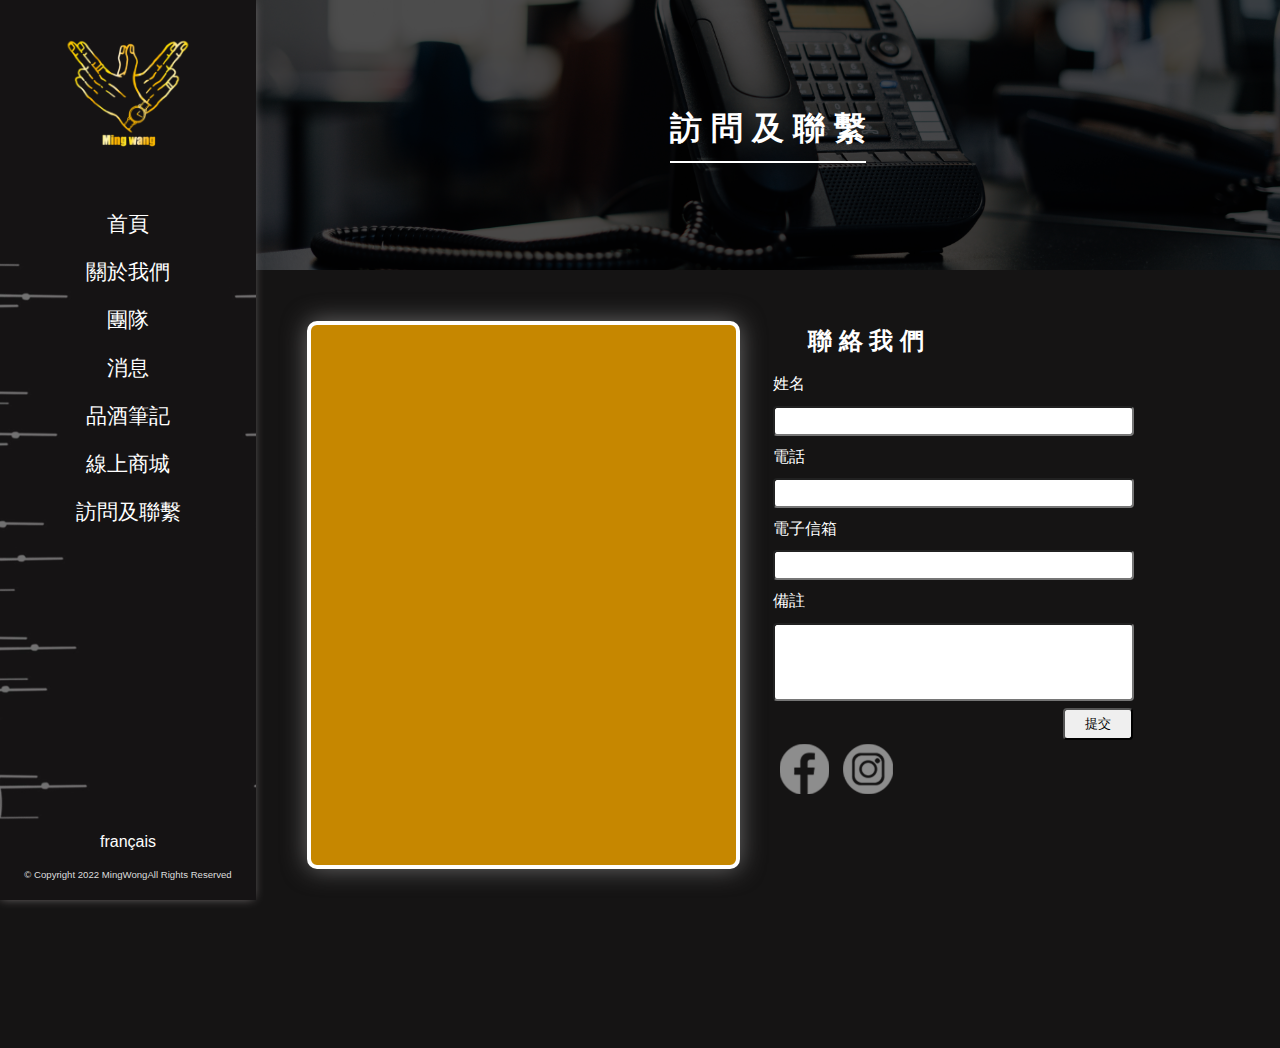
<file: contact.html>
<!DOCTYPE html>
<html lang="zh-hant-tw">
<head>
 <meta charset="UTF-8">
 <meta name="viewport" content="width=device-width,intial-scale=1.0">
 <meta name="keywords" content="">
 <meta name="description" content="">
 <meta name="author" content="">
 <meta name="copyright" content="">
 <link rel="shortcut icon" href="favicon.ico" type="image/x-icon">
 <link rel="stylesheet" href="style.css">
 <title>Ming Wong</title>
</head>
<body>
    
    <div class="left">
        <header>
            <div class=logo>
                <h1>
                    <a href="index.html">
                        <img src="images/logo.png" alt="mingwong logo">
                    </a>
                </h1>
            </div>
    
            <nav class="left_main_nav">
                <ul>
                    <li><a href="index.html">首頁</a></li>
                    <li class="drop_target"><a href="about_us.html">關於我們</a>
                        <ul class="drop_down_menu">
                            <li><a href="about_us.html#philosophy"><img class="underline" src="./images/nav_underline.png" alt="">哲學</a></li>
                            <li><a href="about_us.html#ground"><img class="underline" src="./images/nav_underline.png" alt="">我們的風土</a></li>
                        </ul>
                    </li>
                    <li><a href="team.html">團隊</a></li>
                    <li><a href="news.html">消息</a></li>
                    <li><a href="notes.html">品酒筆記</a></li>
                    <li><a href="shop.html">線上商城</a></li>
                    <li><a href="contact.html">訪問及聯繫</a></li>
                </ul>
            </nav>
        </header>
        <footer>
            <nav>
                <ul>
                    <li>
                        <a href="#">français</a>
                    </li>
                </ul>
            </nav>
            <small>© Copyright 2022 MingWongAll Rights Reserved </small>
        </footer>
    </div>
    <main id="page_main">
        <section class="page_title contact_page_title_background">
            <h1 class="page_title_h1">訪 問 及 聯 繫</h1>
        </section>
        <section class="contact_media">
            <div id="map">
                <iframe src="https://www.google.com/maps/embed?pb=!1m18!1m12!1m3!1d81618.5250954751!2d120.2751106724743!3d23.47744175491792!2m3!1f0!2f0!3f0!3m2!1i1024!2i768!4f13.1!3m3!1m2!1s0x346e9750d334aab7%3A0x98e35a0a15e12a78!2zNjEy5ZiJ576p57ij5aSq5L-d5biC!5e0!3m2!1szh-TW!2stw!4v1658904623010!5m2!1szh-TW!2stw" width="600" height="450" style="border:0;" allowfullscreen="" loading="lazy" referrerpolicy="no-referrer-when-downgrade">
                 </iframe>

            </div>
            <div id="contact_form">
                <h2>聯 絡 我 們</h2>
                <label for="name" id="name_label">姓名</label>
                <input type="text" id="name">
                
                <label for="phone" id="phone_label">電話</label>
                <input type="text" id="phone">
                
                <label for="email" id="email_label">電子信箱</label>
                <input type="text" id="email">
                
                <label for="message" id="message_label">備註</label>
                <input type="text" id="message">

                <input type="button" value="提交" id="sub_button">

                <nav id="contact_social_media">
                    <a href="#">
                        <figure id="fb">
                            <img src="./images/facebook.png" alt="">
                        </figure>
                    </a>

                    <a href="https://www.instagram.com/wang.ming1214/">
                        <figure id="ig">
                            <img src="./images/instagram.png" alt="">
                        </figure>
                    </a>
                </nav>
            </div>
        </section>
    </main>
</body>
</html>
</file>
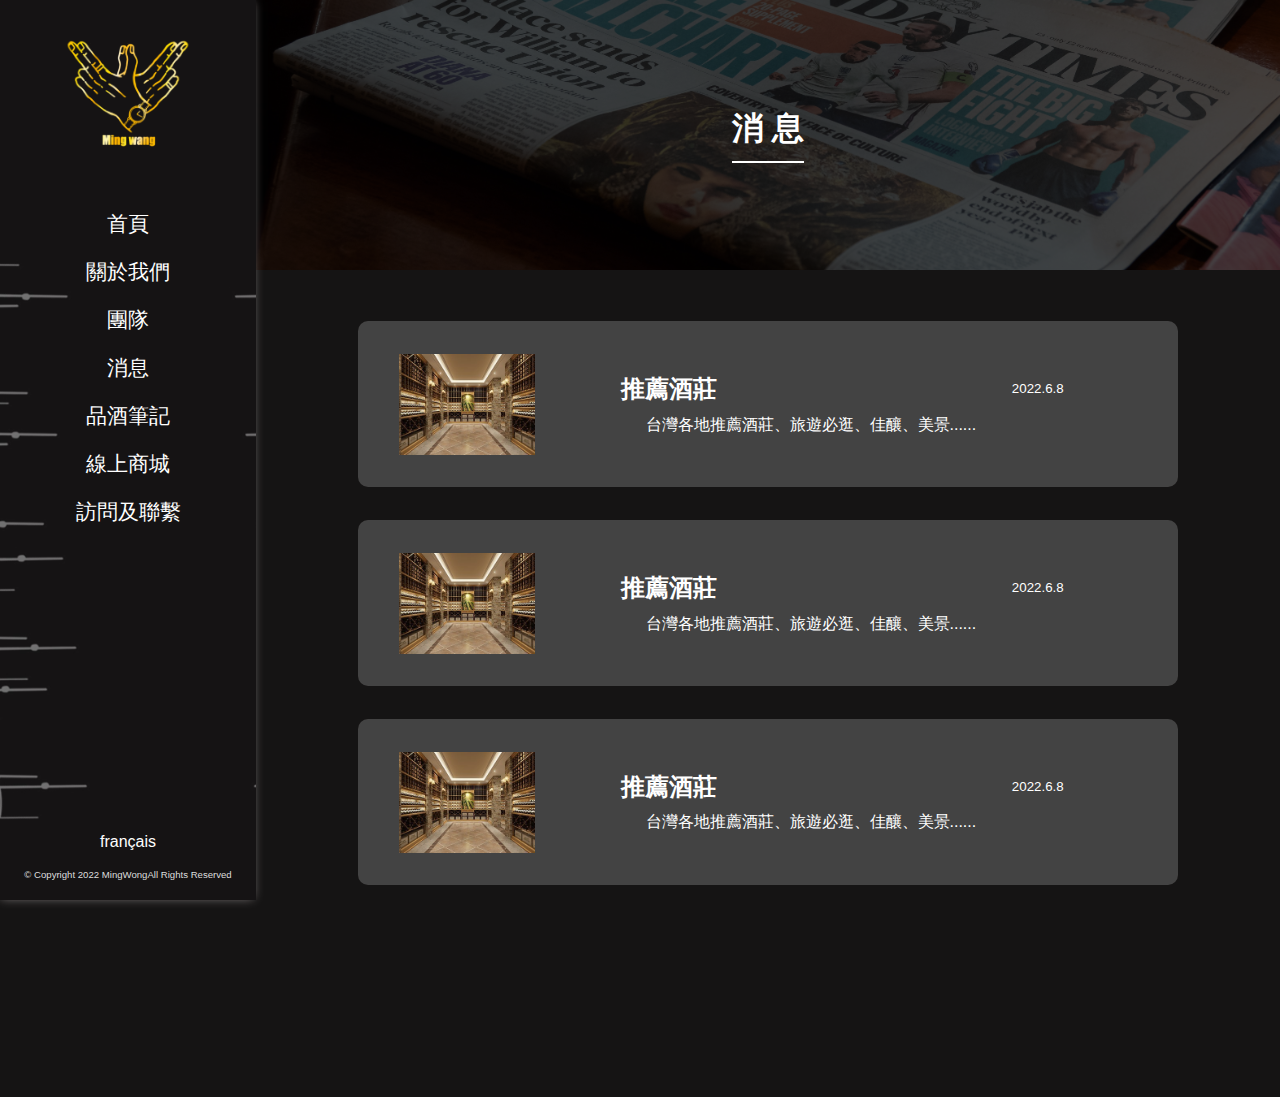
<file: news.html>
<!DOCTYPE html>
<html lang="zh-hant-tw">
<head>
 <meta charset="UTF-8">
 <meta name="viewport" content="width=device-width,intial-scale=1.0">
 <meta name="keywords" content="">
 <meta name="description" content="">
 <meta name="author" content="">
 <meta name="copyright" content="">
 <link rel="shortcut icon" href="favicon.ico" type="image/x-icon">
 <link rel="stylesheet" href="style.css">
 <title>Ming Wong</title>
</head>
<body>
    
    <div class="left">
        <header>
            <div class=logo>
                <h1>
                    <a href="index.html">
                        <img src="images/logo.png" alt="mingwong logo">
                    </a>
                </h1>
            </div>
    
            <nav class="left_main_nav">
                <ul>
                    <li><a href="index.html">首頁</a></li>
                    <li class="drop_target"><a href="about_us.html">關於我們</a>
                        <ul class="drop_down_menu">
                            <li><a href="about_us.html#philosophy"><img class="underline" src="./images/nav_underline.png" alt="">哲學</a></li>
                            <li><a href="about_us.html#ground"><img class="underline" src="./images/nav_underline.png" alt="">我們的風土</a></li>
                        </ul>
                    </li>
                    <li><a href="team.html">團隊</a></li>
                    <li><a href="news.html">消息</a></li>
                    <li><a href="notes.html">品酒筆記</a></li>
                    <li><a href="shop.html">線上商城</a></li>
                    <li><a href="contact.html">訪問及聯繫</a></li>
                </ul>
            </nav>
        </header>
        <footer>
            <nav>
                <ul>
                    <li>
                        <a href="#">français</a>
                    </li>
                </ul>
            </nav>
            <small>© Copyright 2022 MingWongAll Rights Reserved </small>
        </footer>
    </div>
    <main id="page_main">
        <section class="page_title news_page_title_background">
            <h1 class="page_title_h1">消 息</h1>
        </section>
        <section class="news_list">
            <a href="news_1.html">
                <figure>
                    <div class="img_class">
                        <img id="img1" src="./images/news_img1.jpg" alt="">
                    </div>
                    <figcaption>
                        <div>
                            <h2 class="article_title">推薦酒莊</h2>
                            <small class="post_time">2022.6.8</small>
                        </div>
                        <p class="brief_information">台灣各地推薦酒莊、旅遊必逛、佳釀、美景......</p>
                    </figcaption>
                </figure>
            </a>

            <a href="news_1.html">
                <figure>
                    <div class="img_class">
                        <img id="img1" src="./images/news_img1.jpg" alt="">
                    </div>
                    <figcaption>
                        <div>
                            <h2 class="article_title">推薦酒莊</h2>
                            <small class="post_time">2022.6.8</small>
                        </div>
                        <p class="brief_information">台灣各地推薦酒莊、旅遊必逛、佳釀、美景......</p>
                    </figcaption>
                </figure>
            </a>

            <a href="news_1.html">
                <figure>
                    <div class="img_class">
                        <img id="img1" src="./images/news_img1.jpg" alt="">
                    </div>
                    <figcaption>
                        <div>
                            <h2 class="article_title">推薦酒莊</h2>
                            <small class="post_time">2022.6.8</small>
                        </div>
                        <p class="brief_information">台灣各地推薦酒莊、旅遊必逛、佳釀、美景......</p>
                    </figcaption>
                </figure>
            </a>

        </section>
    </main>
</body>
</html>
</file>
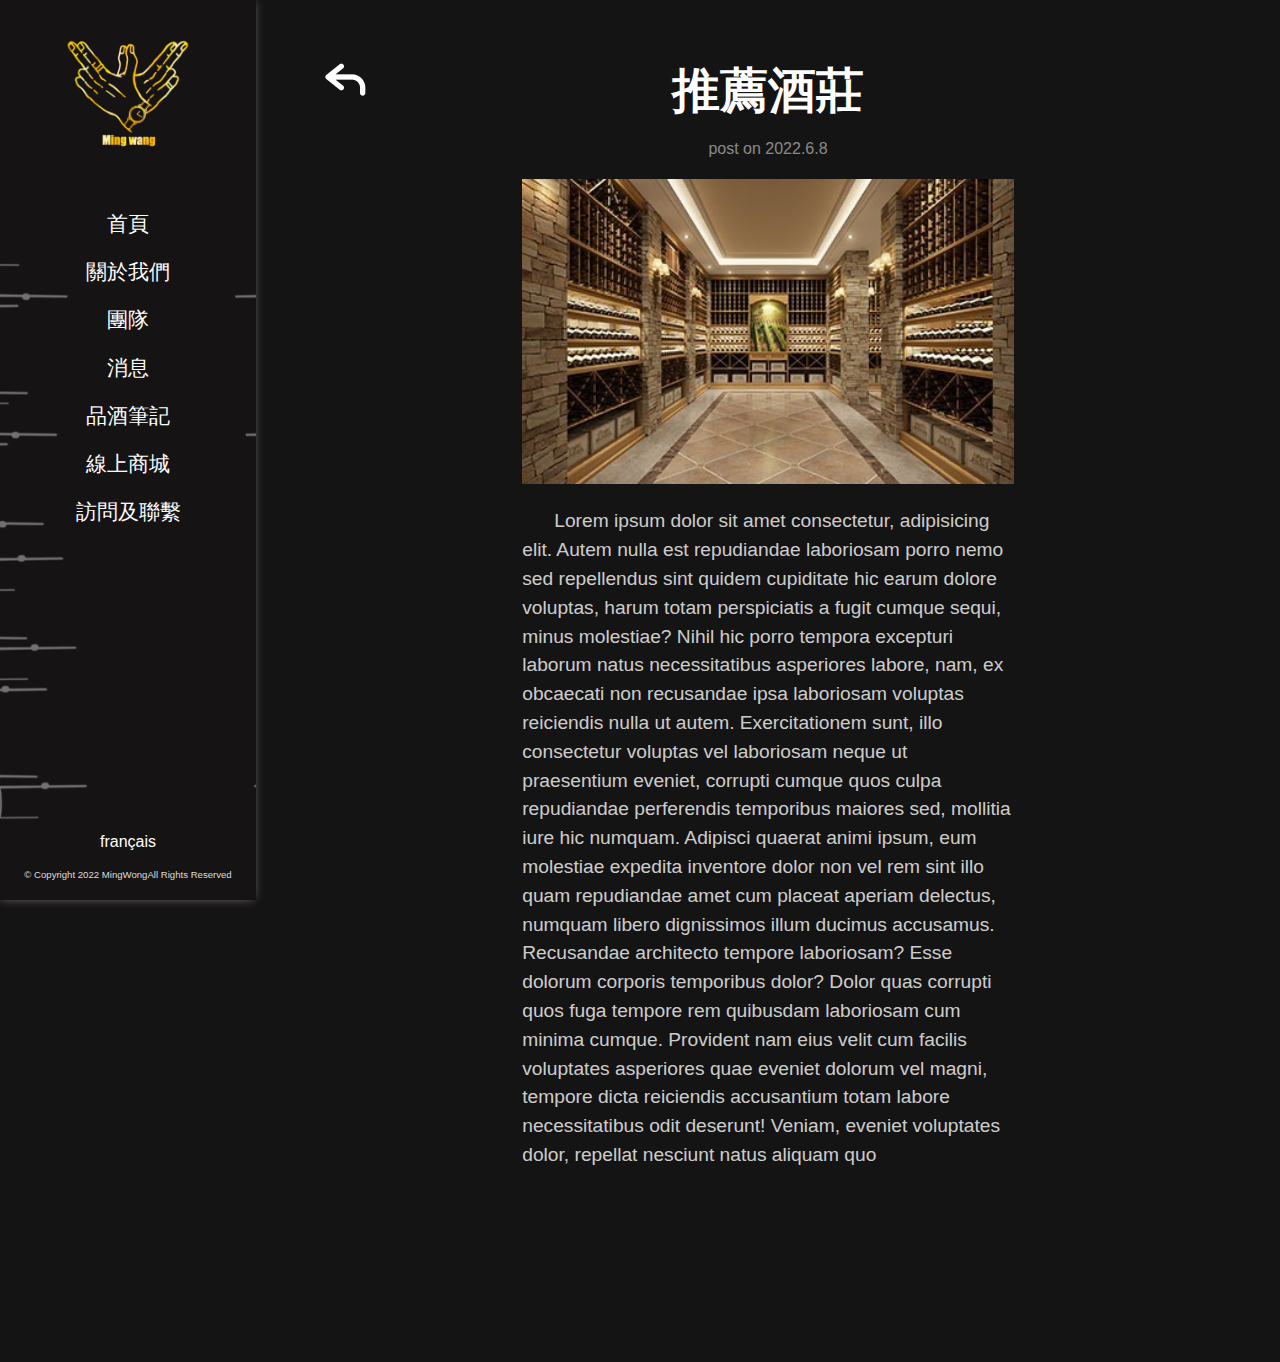
<file: news_1.html>
<!DOCTYPE html>
<html lang="zh-hant-tw">
<head>
 <meta charset="UTF-8">
 <meta name="viewport" content="width=device-width,intial-scale=1.0">
 <meta name="keywords" content="">
 <meta name="description" content="">
 <meta name="author" content="">
 <meta name="copyright" content="">
 <link rel="shortcut icon" href="favicon.ico" type="image/x-icon">
 <link rel="stylesheet" href="style.css">
 <title>Ming Wong</title>
</head>
<body>
    <div class="left">
        <header>
            <div class=logo>
                <h1>
                    <a href="index.html">
                        <img src="images/logo.png" alt="mingwong logo">
                    </a>
                </h1>
            </div>
    
            <nav class="left_main_nav">
                <ul>
                    <li><a href="index.html">首頁</a></li>
                    <li class="drop_target"><a href="about_us.html">關於我們</a>
                        <ul class="drop_down_menu">
                            <li><a href="about_us.html#philosophy"><img class="underline" src="./images/nav_underline.png" alt="">哲學</a></li>
                            <li><a href="about_us.html#ground"><img class="underline" src="./images/nav_underline.png" alt="">我們的風土</a></li>
                        </ul>
                    </li>
                    <li><a href="team.html">團隊</a></li>
                    <li><a href="news.html">消息</a></li>
                    <li><a href="notes.html">品酒筆記</a></li>
                    <li><a href="shop.html">線上商城</a></li>
                    <li><a href="contact.html">訪問及聯繫</a></li>
                </ul>
            </nav>
        </header>
        <footer>
            <nav>
                <ul>
                    <li>
                        <a href="#">français</a>
                    </li>
                </ul>
            </nav>
            <small>© Copyright 2022 MingWongAll Rights Reserved </small>
        </footer>
    </div>
    <main id="page_main">
        <a id="back_botton" href="news.html">
            <img src="./images/back.png" alt="">
        </a>
        <article class="news_article">
            <h2>推薦酒莊</h2>
            <small>post on 2022.6.8</small>
            <figure>
                <img src="./images/news_img1.jpg" alt="">
                <figcaption>Lorem ipsum dolor sit amet consectetur, adipisicing elit. Autem nulla est repudiandae laboriosam porro nemo sed repellendus sint quidem cupiditate hic earum dolore voluptas, harum totam perspiciatis a fugit cumque sequi, minus molestiae? Nihil hic porro tempora excepturi laborum natus necessitatibus asperiores labore, nam, ex obcaecati non recusandae ipsa laboriosam voluptas reiciendis nulla ut autem. Exercitationem sunt, illo consectetur voluptas vel laboriosam neque ut praesentium eveniet, corrupti cumque quos culpa repudiandae perferendis temporibus maiores sed, mollitia iure hic numquam. Adipisci quaerat animi ipsum, eum molestiae expedita inventore dolor non vel rem sint illo quam repudiandae amet cum placeat aperiam delectus, numquam libero dignissimos illum ducimus accusamus. Recusandae architecto tempore laboriosam? Esse dolorum corporis temporibus dolor? Dolor quas corrupti quos fuga tempore rem quibusdam laboriosam cum minima cumque. Provident nam eius velit cum facilis voluptates asperiores quae eveniet dolorum vel magni, tempore dicta reiciendis accusantium totam labore necessitatibus odit deserunt! Veniam, eveniet voluptates dolor, repellat nesciunt natus aliquam quo
                </figcaption>
            </figure>
        </article>
    </main>
</body>
</html>
</file>
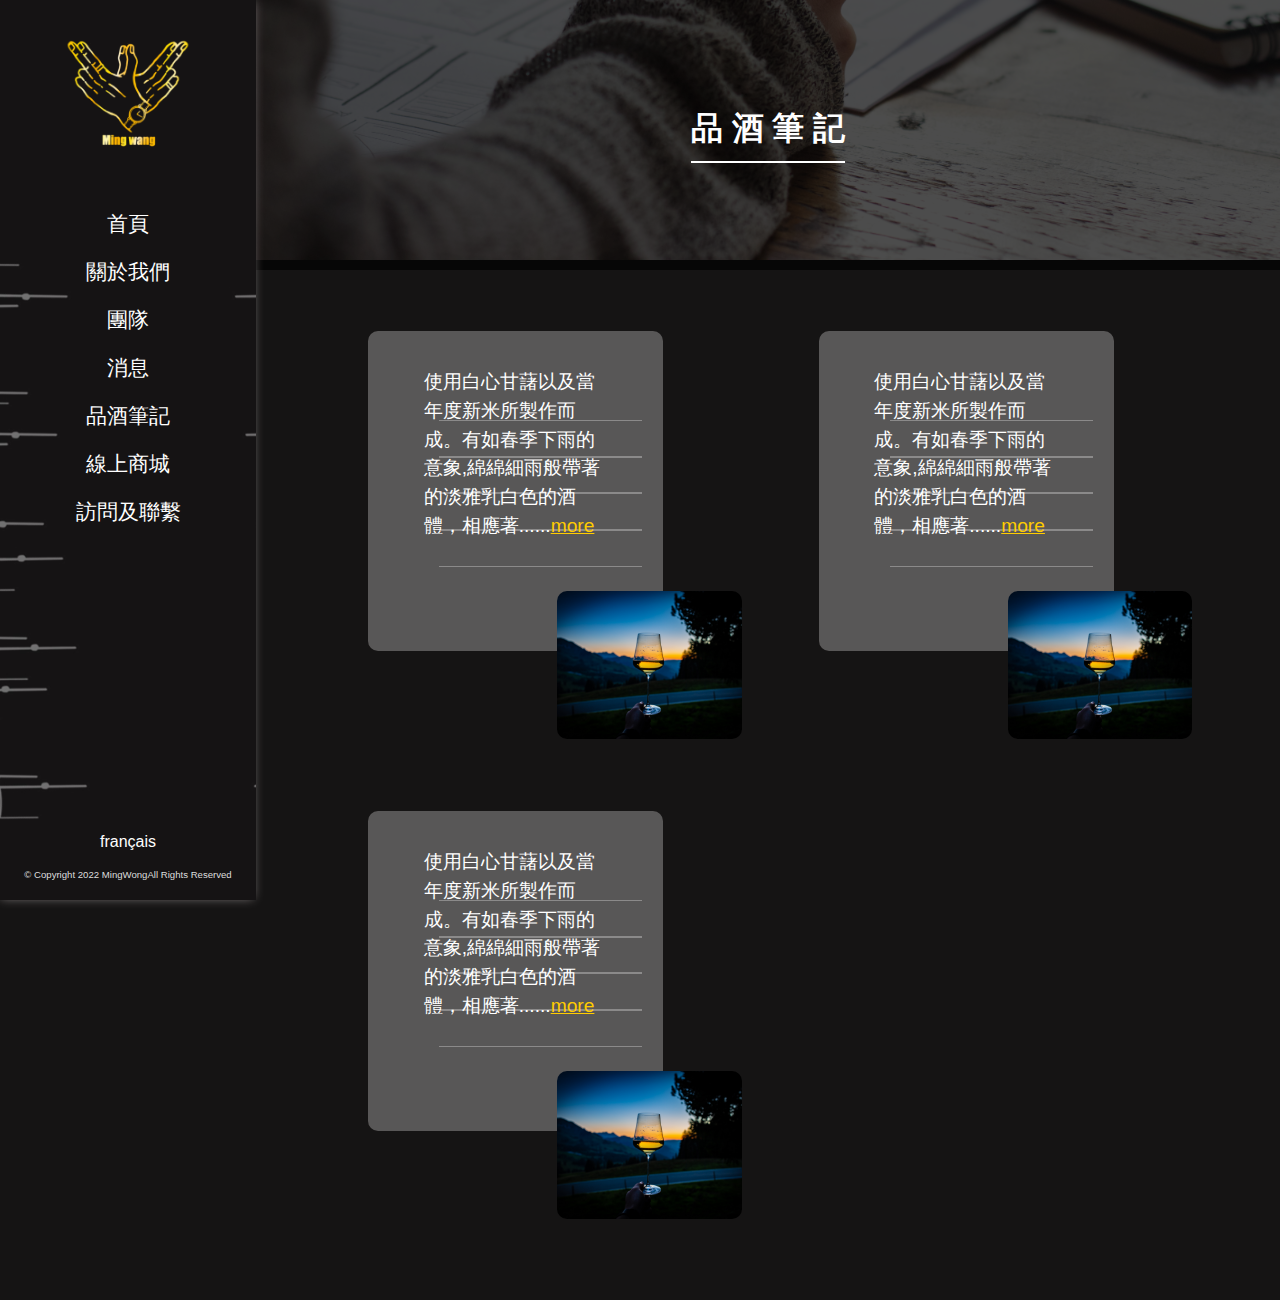
<file: notes.html>
<!DOCTYPE html>
<html lang="zh-hant-tw">
<head>
 <meta charset="UTF-8">
 <meta name="viewport" content="width=device-width,intial-scale=1.0">
 <meta name="keywords" content="">
 <meta name="description" content="">
 <meta name="author" content="">
 <meta name="copyright" content="">
 <link rel="shortcut icon" href="favicon.ico" type="image/x-icon">
 <link rel="stylesheet" href="style.css">
 <title>Ming Wong</title>
</head>
<body>
    
    <div class="left">
        <header>
            <div class=logo>
                <h1>
                    <a href="index.html">
                        <img src="images/logo.png" alt="mingwong logo">
                    </a>
                </h1>
            </div>
    
            <nav class="left_main_nav">
                <ul>
                    <li><a href="index.html">首頁</a></li>
                    <li class="drop_target"><a href="about_us.html">關於我們</a>
                        <ul class="drop_down_menu">
                            <li><a href="about_us.html#philosophy"><img class="underline" src="./images/nav_underline.png" alt="">哲學</a></li>
                            <li><a href="about_us.html#ground"><img class="underline" src="./images/nav_underline.png" alt="">我們的風土</a></li>
                        </ul>
                    </li>
                    <li><a href="team.html">團隊</a></li>
                    <li><a href="news.html">消息</a></li>
                    <li><a href="notes.html">品酒筆記</a></li>
                    <li><a href="shop.html">線上商城</a></li>
                    <li><a href="contact.html">訪問及聯繫</a></li>
                </ul>
            </nav>
        </header>
        <footer>
            <nav>
                <ul>
                    <li>
                        <a href="#">français</a>
                    </li>
                </ul>
            </nav>
            <small>© Copyright 2022 MingWongAll Rights Reserved </small>
        </footer>
    </div>
    <main id="page_main">
        <section class="page_title notes_page_title_background">
            <h1 class="page_title_h1">品 酒 筆 記</h1>
        </section>


        <section class="notes_list">
            <a href="notes_1.html">
                <div class="news_list_botton">
                    <div class="notes_decoration">
                        <div class="notes_decoration_1"> </div>
                        <div class="notes_decoration_2"> </div>
                        <div class="notes_decoration_3"> </div>
                        <div class="notes_decoration_4"> </div>
                    </div>
                    <figure><img src="./images/glass.jpg" alt=""></figure>
                    <div class="text">使用白心甘藷以及當年度新米所製作而成。有如春季下雨的意象,綿綿細雨般帶著的淡雅乳白色的酒體，相應著......<u>more</u></div>
                </div>
            </a>

            <a href="notes_1.html">
                <div class="news_list_botton">
                    <div class="notes_decoration">
                        <div class="notes_decoration_1"> </div>
                        <div class="notes_decoration_2"> </div>
                        <div class="notes_decoration_3"> </div>
                        <div class="notes_decoration_4"> </div>
                    </div>
                    <figure><img src="./images/glass.jpg" alt=""></figure>
                    <div class="text">使用白心甘藷以及當年度新米所製作而成。有如春季下雨的意象,綿綿細雨般帶著的淡雅乳白色的酒體，相應著......<u>more</u></div>
                </div>
            </a>
            <a href="notes_1.html">
                <div class="news_list_botton">
                    <div class="notes_decoration">
                        <div class="notes_decoration_1"> </div>
                        <div class="notes_decoration_2"> </div>
                        <div class="notes_decoration_3"> </div>
                        <div class="notes_decoration_4"> </div>
                    </div>
                    <figure><img src="./images/glass.jpg" alt=""></figure>
                    <div class="text">使用白心甘藷以及當年度新米所製作而成。有如春季下雨的意象,綿綿細雨般帶著的淡雅乳白色的酒體，相應著......<u>more</u></div>
                </div>
            </a>

        </section>

    </main>
</body>
</html>
</file>
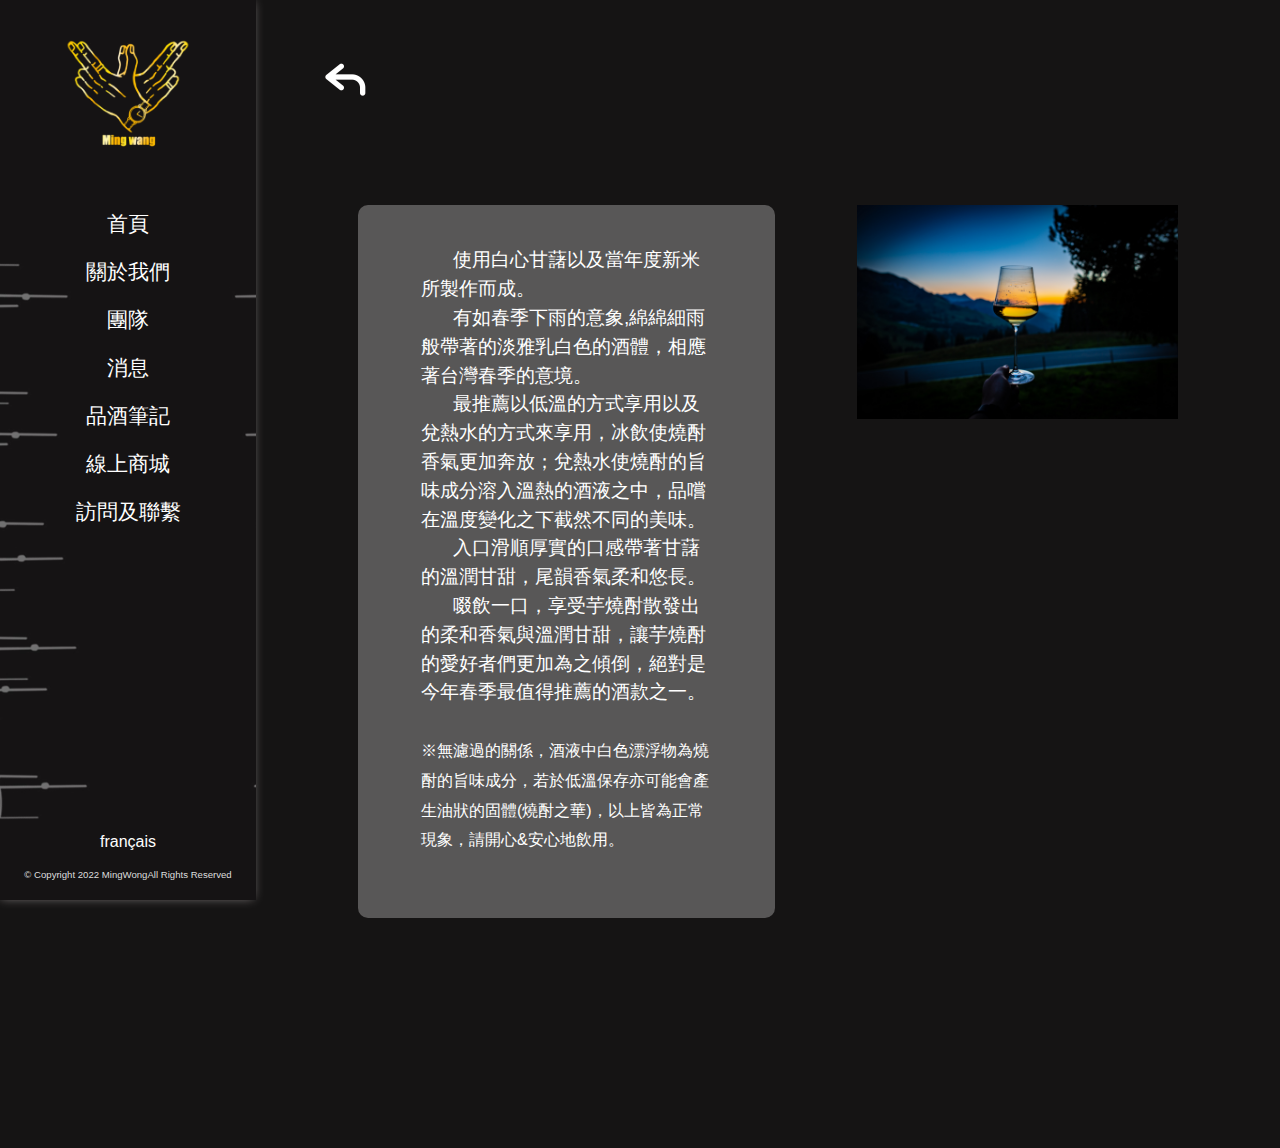
<file: notes_1.html>
<!DOCTYPE html>
<html lang="zh-hant-tw">
<head>
 <meta charset="UTF-8">
 <meta name="viewport" content="width=device-width,intial-scale=1.0">
 <meta name="keywords" content="">
 <meta name="description" content="">
 <meta name="author" content="">
 <meta name="copyright" content="">
 <link rel="shortcut icon" href="favicon.ico" type="image/x-icon">
 <link rel="stylesheet" href="style.css">
 <title>Ming Wong</title>
</head>
<body>
    
    <div class="left">
        <header>
            <div class=logo>
                <h1>
                    <a href="index.html">
                        <img src="images/logo.png" alt="mingwong logo">
                    </a>
                </h1>
            </div>
    
            <nav class="left_main_nav">
                <ul>
                    <li><a href="index.html">首頁</a></li>
                    <li class="drop_target"><a href="about_us.html">關於我們</a>
                        <ul class="drop_down_menu">
                            <li><a href="about_us.html#philosophy"><img class="underline" src="./images/nav_underline.png" alt="">哲學</a></li>
                            <li><a href="about_us.html#ground"><img class="underline" src="./images/nav_underline.png" alt="">我們的風土</a></li>
                        </ul>
                    </li>
                    <li><a href="team.html">團隊</a></li>
                    <li><a href="news.html">消息</a></li>
                    <li><a href="notes.html">品酒筆記</a></li>
                    <li><a href="shop.html">線上商城</a></li>
                    <li><a href="contact.html">訪問及聯繫</a></li>
                </ul>
            </nav>
        </header>
        <footer>
            <nav>
                <ul>
                    <li>
                        <a href="#">français</a>
                    </li>
                </ul>
            </nav>
            <small>© Copyright 2022 MingWongAll Rights Reserved </small>
        </footer>
    </div>
    <main id="page_main">
        <a id="back_botton" href="notes.html">
            <img src="./images/back.png" alt="">
        </a>
        <section class="notes_1">
            <article class="notes_1_text">
                <p>使用白心甘藷以及當年度新米所製作而成。</p>
                <p>有如春季下雨的意象,綿綿細雨般帶著的淡雅乳白色的酒體，相應著台灣春季的意境。</p>
                <p>最推薦以低溫的方式享用以及兌熱水的方式來享用，冰飲使燒酎香氣更加奔放；兌熱水使燒酎的旨味成分溶入溫熱的酒液之中，品嚐在溫度變化之下截然不同的美味。</p>
                <p>入口滑順厚實的口感帶著甘藷的溫潤甘甜，尾韻香氣柔和悠長。</p>
                <p>啜飲一口，享受芋燒酎散發出的柔和香氣與溫潤甘甜，讓芋燒酎的愛好者們更加為之傾倒，絕對是今年春季最值得推薦的酒款之一。<br></p>
                <br><small>※無濾過的關係，酒液中白色漂浮物為燒酎的旨味成分，若於低溫保存亦可能會產生油狀的固體(燒酎之華)，以上皆為正常現象，請開心&安心地飲用。</small>
                </article>
            <figure><img src="./images/glass.jpg" alt=""></figure>
        </section>
    </main>
</body>
</html>
</file>
<file: style.css>
@charset "UTF-8";
@keyframes rotate{
    0%{
        transform: rotate(0deg);
    }
    80%{
      transform: rotate(1800deg);  
    }
    100%{
        transform: rotate(2520deg);
    }
}
@keyframes vanish{
    100%{
        opacity: 0;
        visibility: hidden;
    }
}
*{
    margin: 0%;
}
a{
    color: white;
    text-decoration: none;
}
#loading{
    height: 100vh;
    width: 100%;
    background-image: url(./images/doublehand.jpg);
    background-color: #f9f9f96c;
    background-repeat: no-repeat;
    background-position: center center;
    background-size: cover;
    background-blend-mode: color;
    position: fixed;
    z-index: 9999999;
    align-items: center;
    text-align: center;
    animation: vanish 1s 4s forwards;
}
#loading h1{
    width: 10%;
    position: absolute;
    top: 30%;
    left: 45%;
}
#rotateline{
    position: absolute;
    width: 80% ;
    top: -8%;
    left: 9%;
    animation: rotate 3s 2;
}


body{
    font-family: 'Noto Sans TC',Arial, Helvetica, sans-serif;
    color: #ffffff;
    background-color: #151414;
}
.left{
    position: fixed;
    display: flex;
    width: 20%;
    z-index: 9999;
    box-shadow: -1px 0 10px -2px #8b8585;
}
header{
    position: relative;
    width: 100%;
    height: 100vh;
    background-image: url(images/nav_background.jpg);
    background-repeat: no-repeat;
    background-size: cover;
    background-position: 0px -  20px;
    /* background-color: #151414; */
    display: inline-block;
    text-align: center;
    top: 0%;
    left: 0%;
}
img{
    width: 100%;
}
.logo{
    display: inline-block;
    width: 100%;
    height: auto;
    margin: 0 auto;
}
.logo h1{
    margin: 0 auto;
}
header .logo img{
    width: 50%;
    height: auto;
    margin: 10% auto;
    padding: 0 10px;
}
header .left_main_nav{
    font-size: 1.3rem;
    width: 100%;
    height: auto;
    margin: 0 auto;
}
header .left_main_nav ul{
    list-style: none;
    line-height: 3rem;
    padding: 0;
    margin: 5% auto;
}
header .left_main_nav ul li{
    list-style: none;
}
.left_main_nav a,footer a{
    color: #ffffff;
    text-decoration:none;
}
.switch li:hover{
    border-image: url(images/nav_underline.png);
}
.left_main_nav a:hover,footer a:hover{
    color: #ffbf00;
}
.drop_down_menu{
    position: absolute;
    width: 100%;
    left: 1000%;
    z-index: 99999; 
    /* display: none; */
    opacity: 0;
    transition: opacity 0.3s;
}
.drop_down_menu li{
    border-bottom: solid 2px #6B6A6A;
    box-sizing: border-box;
    width: 100%;
    margin: 1% auto;
    padding: 0 10px;
    display: flex;
    align-items: center;
}
.drop_down_menu li a{
    display: flex;
    align-items:center;
    width: 100%;
}
.drop_target:hover .drop_down_menu{
    /* display: block; */
    left: 100%;
    top: 37%;
    opacity: 1;
    transition: opacity 0.6s;
}
.underline{
    width: 30%;
    margin-right: 5%;
}
footer{
    position: absolute;
    text-align: center;
    width: 100%;
    bottom: 2%;
}
footer nav{
    width: 100%;
    height: auto;
    margin: 0 auto;
}
footer nav ul{
    list-style: none;
    padding: 0;
    margin: 5% auto;
}
footer small{
    color:#dddddd;
    font-size: .6rem;
}
.right{
    position: relative;
    right: 0%;
    top: 0%;
    height: 100vh;
    width: auto;
    overflow: hidden;
    z-index: 9990;
}
main{
    position: absolute;
    top: 0%;
    right: 0%;
    z-index: -1;
    height: 100%;
    width: 80%;
}
.content{
    height: 100vh;
    background-color: #404040;
}
.right .content a img{
    mix-blend-mode: multiply;
}

#img2,#img3,#img4,#img5{
    display: none;
}

.title{
    position: absolute;
    bottom: 10%;
    left: 15%;
}
.title h2{
    font-size: 3.5rem;
    letter-spacing: .2em;
    color: azure;
}
.title h3{
    font-size: 2rem;
    color: azure;
}
.switch{
    position: absolute;
    width: auto;
    bottom: 5%;
    right: 50%;
    z-index: 9998;
}
.switch ul{
    list-style: none;
    padding: 0%;
}
.social_connect ul{
    display: flex;
    list-style: none;
    padding: 0%;
}


.switch_dot{
    display: inline-block;
    margin: 0 8px;
}
.social_connect ul li a img{
    width: 100%;
    margin: 2%;
}

.switch_dot a{
    background:url(./images/switch_dot.png) no-repeat;
    background-position: center;
    background-size: contain;
    display: block;
    width: 12px;
    height: 12px;
}
.switch_dot a:hover{
    background:url(./images/switch_dot_hover.png) no-repeat;
    background-position: center;
    background-size: contain;
    display: block;
}

.social_connect{
    position: absolute;
    width: 10%;
    right: 3%;
    bottom: 3%;
    z-index: 9999;
}
.social_connect ul li{
    display: inline-block;
    margin: 10px;
}

/* page title */
#page_main{
    width: 80%;
    height: auto;
    padding-bottom:10% ;
    padding-left: 20%;
    overflow: hidden;
}
.page_title{
    display: flex;
    justify-content: center;
    align-items: center;
    height: 30vh;
    width: auto;
    overflow-y: hidden;
    background-color: rgba(0, 0, 0, .7);
    background-size: cover;
    background-position: center -40vh;
    background-blend-mode: multiply;
    background-repeat: no-repeat; 
}
.shop_page_title_background{
    background-image:url(images/title_img.jpg);

}
.about_us_page_title_background{
    background-image:url(images/about_title.jpg);
    background-position: 0 -74vh;
}
.page_title_h1{
    font-family: 'Noto Sans TC',sans-serif;
    font-size: 2rem;
    padding-bottom: 10px;
    border-bottom: 2px solid white;
}
/* page title end */


/* shop section */
#shop_no1{
    position: relative;
    display: flex;
    justify-content: center;
    align-items: center;
    overflow-y: hidden;
    height: 70vh;
}

#shop_no1 #no1_product{
    width: 100%;
    height: 100%;
    display: inline-block;
}

#shop_no1 nav{
    position: absolute;
    width: auto;
    right: 18%;
    bottom: 16%;
    border: 2px solid ;
    border-radius: 10px;
    padding: 2% 10%;
    background-color: #ffbf007f;
    box-shadow: 4px 4px 4px #ffbf007f;
    font-size: 1.2rem;
}
#shop_no1 nav a{
    display: inline-block;
    width: 100%;
}
@keyframes no1_product_hover{
    0%{
        background-color: #ffbf007f;
        box-shadow: 5px 5px 6px #ffbf007f;
    }
    100%{
        background-color: #ffbf00;
        box-shadow: 0 0 0 ;
    }
}
#shop_no1 nav:hover{
    animation:no1_product_hover .6s 1 forwards;
}

.normal_product_title{
    display: flex;
    justify-content: center;
    align-items: center;
    width: auto;
}
.normal_product_title_h1{
    text-align: center;
    font-family: 'Noto Sans TC',sans-serif;
    font-size: 1.6rem;
    width: auto;
    margin: 6% auto 1%;
    padding-bottom: 10px;
    border-bottom: 2px solid white;
}
#normal_product{
    display: flex;
    justify-content: space-around;
}
#normal_product>div{
    display: flex;
    justify-content: space-around;
    align-items: center;
    text-align: center;
    width: 50%;
    height: auto;
    margin: 5% auto;
}
#normal_product>div>div{
    display: inline-block;
}
.normal_product_img{
    width: 45%;
    height: auto;
}
.normal_product_img img{
    width: 100%;
    border-radius: 10px;
}

#permanent{
    width: 100%;
    padding: 5%;
    box-sizing: border-box;
}
#permanent nav{
    display: grid;
    grid-template-columns: 30% 30% 30%;
    grid-template-rows:40vh;
    grid-gap: 5%;
    margin: 5%;
    border-radius: 10px;
}
#permanent nav a{
    position: relative;
    overflow: hidden;
    border-radius: 10px;
}
#permanent nav a article{
    display: flex;
    flex-direction: column;
    align-items: flex-end;
    position: absolute;
    padding-right:5% ;
    padding-top: 27%;
    animation: permanent_normal .5s forwards;
}
.no2_product_position{
    top: 24vh;
}
#permanent nav a article h3{
    color: #86888A;
    font-size: 1rem;
    margin-top: 5%;
    margin-left: 35%;
    line-height: 1.5rem;
}
@keyframes permanent_hover {
    100%{
        background-color: #000000BD;
        top: 0;
    }
}
@keyframes permanent_normal {
    0%{        
        background-color: #000000BD;
        top: 0;
    }
    100%{
        top: 24vh;
    }
}
@keyframes permanent_img_hover{
    100%{
        width: 120%;
    }
}
@keyframes permanent_img_normal{
    0%{
        width: 120%;
    }
    100%{
        width: 100%;
    }
}
#permanent nav a:hover article{
    animation: permanent_hover .5s forwards;
}
#permanent nav a img{
    animation:permanent_img_normal 1s forwards;
}
#permanent nav a:hover img{
    animation:permanent_img_hover 1s forwards;
}

.product_nav{
    padding: 5% 0;
    height: auto;
    list-style-type: none;
}
.product_nav li{
    margin: 20px 30px;
}
.product_nav li a{
    color: #c68700;
    text-decoration: none;
    margin: 20px 30px;
    font-family: 'Noto Sans TC',sans-serif;
    border-bottom:2px solid #c68700;
}
.product_introduction{
    margin: 20px;
}

#important{
    width: 100%;
    display: flex;
    justify-items: flex-start;
}
#important figure{
    width: 40%;
    display: inline-block;
    overflow: hidden;
    box-sizing: border-box;
    padding: 5%;
}
#important figure img{
    width: 100%;
    border-radius: 10px;
}
#important article{
    display: inline-block;
    width: 60%;
    box-sizing: border-box;
    padding: 5% 5% 0 0;
}
#important article h2,#important article h3,#important article h4,#important article div{
    width: 100%;
}
#important article h2{
    font-size: 2rem;
    margin: 5% 0;
}
#important article div{
    margin: 5% 0;
}
#important article div *,#introduct *{
    margin: 2% 0;
}
#important article div h3{
    color: #86888A;
}
#important article div h4{
    font-size: 1rem;
}
#introduct{
    width: 100%;
    padding: 0 5%;
    box-sizing: border-box;
}
#introduct h2{
    color:#86888A;
}
#product nav{
    width: 100%;
    box-sizing: border-box;
    display: flex;
    justify-content: space-around;
    margin-top:4% ;
}
#product nav a{
    display: inline-block;
    width: 20%;
    background-color:#ffffff ;
    border-radius: 10px;
}
#product nav a div{
    margin: 2% auto;
    width: 100%;
    padding: 2%;
    color: #000;
    text-align: center;
    box-sizing: border-box;
}
/* @keyframes no1_product_hover{
    0%{
        background-color: #ffbf007f;
        box-shadow: 5px 5px 6px #ffbf007f;
    }
    100%{
        background-color: #ffbf00;
        box-shadow: 0 0 0 ;
    }
} */
#product nav a:hover{
    animation:no1_product_hover .6s 1 forwards;
}
/* shop section end */


/* about_us section */
.philosophy{
    width: 100%;
    height: 50vh;
    padding: 10%;
    background: url(./images/philosophy.jpg);
    background-color: rgba(0, 0, 0, .7);
    background-size: cover;
    background-blend-mode: multiply;
    background-repeat: no-repeat; 
}
.philosophy h2{
    margin: 10px;
    font-size: xx-large;
}
.philosophy article.text{
    margin: 5% 10% 10%;
}
.philosophy article.text p{
    font-size: x-large;
    margin: 5% 0;
}



.ground{
    position: relative;
    width: 100%;
    height: 60vh;
    padding: 10%;
    background:url(./images/ground.png),linear-gradient(90deg,#15141400 20%,#151414 100%),linear-gradient(180deg,#15141400 75%,#151414 100%);
    background-size: 40%;
    background-blend-mode: darken;
    background-position: 0 85%;
    background-repeat: no-repeat; 
}
.ground>h2{
    position: absolute;
    left: 20%;
    top: 45%;
    font-size: 2rem;
}
.ground .p1{
    position: absolute;
    right: 35%;
    top: 24%;
    font-size: 1.2rem;
}
.ground .p2{
    position: absolute;
    bottom: 14%;
    left: 20%;
    font-size: 1.2rem;
}

.min_sup_img{
    position: absolute;
    padding: 5%;
    color: black;
    transform: rotate(45deg);
    right: 20%;
    bottom: -6%;
}
.about_us_grid{
    display: grid;
    grid-template-columns: 150px 150px;
    grid-template-rows: 150px 150px;
    grid-gap: 20px;
}
.ground .col{
    position: relative;
    display: flex;
    justify-content:center;
    align-items:center;
    background-color: white;
    overflow: hidden;
}
.ground_blender{
    background: linear-gradient(135deg,#15141400 35%,#151414 99%);;
}
.ground .col img{
    transform: rotate(-45deg);
    mix-blend-mode:multiply
}
.ground .col .img1{
    width: 215px;
}
.ground .col .img2{
    position: absolute;
    width: 215px;
    top: -29%;
    right: -39%;
}
.ground_blender_img3{
    background: linear-gradient(135deg,#15141400 35%,#151414 99%);
}
.ground .col .img3{
    position: absolute;
    width: 211px;
    right: -37%;
    top: 21%;
    mix-blend-mode: multiply;
}
.ground .col .img4{
    width: 211px;
}
/* about_us section end */


/* team section */
.team_page_title_background{
    background-image:url(images/meeting.jpg);
    background-position: 0px -23vh;
}
.team{
    padding: 10%;
    width: 80%;
    grid-gap: 10px;
}
.team_grid{
    display: grid;
    grid-template-columns: 1fr 2fr;
}
.team_photo{
    width: 100%;
}
.team_photo figure{
    display:flex;
    flex-direction: column;
}
.team_photo figure img{
    width: 70%;
    margin: auto;
}
.team_photo figure figcaption{
    width: 80%;
    margin: 10% auto 0 ;
    line-height: 1.5rem;
}
.history{
    box-sizing: border-box;
    width: 100%;
    padding: 10%;
}
.history>article{
    font-size: 1.2rem;
    line-height: 2rem;
}
.history_list{
    margin-top: 10%;
}
.history_list article{
    margin: 10px 0;
}
.history_list article figure{
    display: flex;
}
.history_list article figure img{
    width: 20%;
    height: 20px;
    margin: 8px 10px 0;
}
.history_list figcaption{
    line-height: 1.5rem;
}
/* team section end */

/* news_page_title_background */
.news_page_title_background{
    background-image:url(images/newspaper.jpg);
    background-position: 0px -38vh;
}
.news_list{
    width: 80%;
    padding: 5% 10%;
}
.news_list a{
    display: block;
    margin: 0 auto 4%;
}
.news_list a figure{
    display: grid;
    grid-template-columns: 1fr 4fr;
    grid-gap: 8%;
    width: 100%;
    padding:3% 5%;
    box-sizing: border-box;
    background-color: rgb(255,255,255,.2);
    border-radius: 10px;
}
.news_list a figure .img_class{
    display: flex;
    align-items: center;
    justify-content: center;
    overflow: hidden;
}
.news_list a figure .img_class #img1{
    width: 120%;
}
.news_list a figure figcaption{
    padding: 5%;
    overflow: hidden;
}
.news_list a figure figcaption div{
    display: grid;
    grid-template-columns: 4fr 1fr;
    align-items: center;

}
.news_list a figure figcaption div h2{
    font-size: 1.5rem;
}
.news_list a figure figcaption .brief_information{
    margin: 2% 2% 0 5%;}

/* news_page_title_background end */

/* news_article page */
#back_botton{
    width: 5%;
    position: fixed;
    display: inline-block;
    left: 25%;
    top: 5%
}
.news_article{
    display: flex;
    flex-direction: column;
    align-items: center;
    padding: 5% 10%;
}
.news_article h2{
    font-size: 3rem;
}
.news_article small{
    font-size: 1rem;
    color: rgb(255,255,255,.5);
}
.news_article figure{
    width: 60%;
    overflow: hidden;
}
.news_article *{
    margin: 1% auto;
}
.news_article figcaption{
    line-height: 1.8rem;
    text-indent:2rem;
    font-size: 1.2rem;
    color: rgb(255,255,255,.8);
    margin-top: 3%;
}
/*  */

/* notes page section */
.notes_page_title_background{
    background-image: url("./images/note.jpg");
    background-position: 0 -47vh;
}
.notes_list{
    width: 80%;
    padding: 5% 10%;
    display: grid;
    grid-template-columns: 1fr 1fr;
    grid-template-rows: 400px 400px;
    grid-gap: 10%;
    position: relative;
}
.notes_list a{
    display: block;
    width: auto;
    height: 300px;
}
.notes_list .news_list_botton{
    position: relative;
    padding: 10px;
}
.notes_list .news_list_botton .text{
    position: absolute;
    width: 80%;
    top: 10px;
    left: 10px;
    background-color: #6B6A6Ac8;
    box-sizing: border-box;
    z-index: 99998;
    padding: 10% 15% 30%;
    font-size: 1.2rem;
    line-height: 1.8rem;
    border-radius: 10px;
}
.notes_list .news_list_botton .text u{
    text-decoration: 1 solid;
    color: #FFCC00;
}
.notes_list .news_list_botton .text u:hover{
    text-decoration: 1 solid;
    color: white;
}
.notes_list .news_list_botton figure{
    position: absolute;
    display: flex;
    justify-content: center;
    align-items: center;
    width: 50%;
    box-sizing: border-box;
    z-index: 99999;
    right: -4%;
    top: 30vh;
    overflow: hidden;
    border-radius: 10px;
}
.notes_list .news_list_botton figure img{
    width: 120%;
}
.notes_decoration{
    display: block;
    width: 55%;
    height: 35vh;
    position: absolute;
    z-index: 99998;
    top: 11vh;
    left: 9vh;
}
.notes_decoration_1,.notes_decoration_2,.notes_decoration_3,.notes_decoration_4{
    font-size: 1rem;
    border-top: 1px solid;
    border-bottom: 1px solid;
    height: 11%;
}
.notes_1{
    display: grid;
    grid-template-columns: 1.3fr 1fr;
    grid-gap: 10%;
    padding: 20% 10% 10%;
}
.notes_1 .notes_1_text{
    background-color: #6B6A6Ac8;
    padding: 10% 15% 15%;
    border-radius: 10px;
    font-size: 1.2rem;
    line-height: 1.8rem;
}
.notes_1 .notes_1_text p{
    text-indent: 2rem;
}
/* news_article sectiom end */

/* contact page section */
.contact_page_title_background{
    background-image: url("./images/phone.jpg");
    background-position: 0 -25vh;
}
.contact_media{
    display: grid;
    width: 80%;
    grid-template-columns:1.2fr 1fr;
    grid-gap: 5%    ;
    padding: 5%;
}
.contact_media #map{
    width: 100%;
    height: 60vh;
    display: flex;
    justify-content: center;
    align-items: center;
    background-color: #c68700;
    border-radius:10px;
    border: 4px solid white;
    overflow: hidden;
    box-shadow: 0 0 25px #6B6A6A;
}
.contact_media #map iframe{
    width: 100%;
    border-radius:10px;
}

.contact_media #contact_form{
    width: 100%;
    display: flex;
    flex-direction: column;
    align-items: flex-start;
}
.contact_media #contact_form h2{
    margin: 1% 10% 3%;
}
.contact_media #contact_form label{
    display: block;
    width: 100%;
    margin: 2% 0;
}
.contact_media #contact_form input{
    display: block;
    width: 100%;
    height: 1.5rem;
    border-radius: 4px;
    margin: 1% 0;
}
.contact_media #contact_form #message{
    height: 4.5rem;
}
.contact_media #contact_form #sub_button{
    width: 20%;
    /* padding: 10%; */
    height: 6%;
    margin-left: 82%;
    box-sizing: border-box;
}
.contact_media #contact_form #sub_button:hover{
    border: 3px solid #c68700;
}
.contact_media #contact_form #contact_social_media{
    display: flex;
    flex-direction: row;
    justify-content: flex-start;
    align-items: center;
    width: 100%;
}
.contact_media #contact_form #contact_social_media a{
    margin: 0% 2%;
    width: 14%;
    display: block;
}
.contact_media #contact_form #contact_social_media figure{
    width: 100%;
    margin: auto;
    border-radius: 50px;
    display: flex;
    justify-items: center;
    align-items: center;
}
@keyframes fb_lighton{
    0%{
        background:rgb(66,103,178);
        opacity: .2;
    }
    100%{
        background:rgb(66,103,178);
    }
}
.contact_media #contact_form #contact_social_media a #fb:hover{
    mix-blend-mode: multiply;
    animation: fb_lighton 1s 1;
    animation-fill-mode:forwards;
}
@keyframes ig_lighton{
    0%{
        background:linear-gradient(20deg,rgb(255,220,128),rgb(247,119,55),rgb(193, 53 ,132),rgb(5, 10, 230),rgb(5, 10, 230));
        opacity: .2;
    }
    100%{
        background:linear-gradient(20deg,rgb(255,220,128),rgb(247,119,55),rgb(193, 53 ,132),rgb(5, 10, 230),rgb(5, 10, 230));
    }
}
.contact_media #contact_form #contact_social_media a #ig:hover{
    mix-blend-mode: multiply;
    animation: ig_lighton 1s 1 ease;
    animation-fill-mode:forwards;
}
</file>
